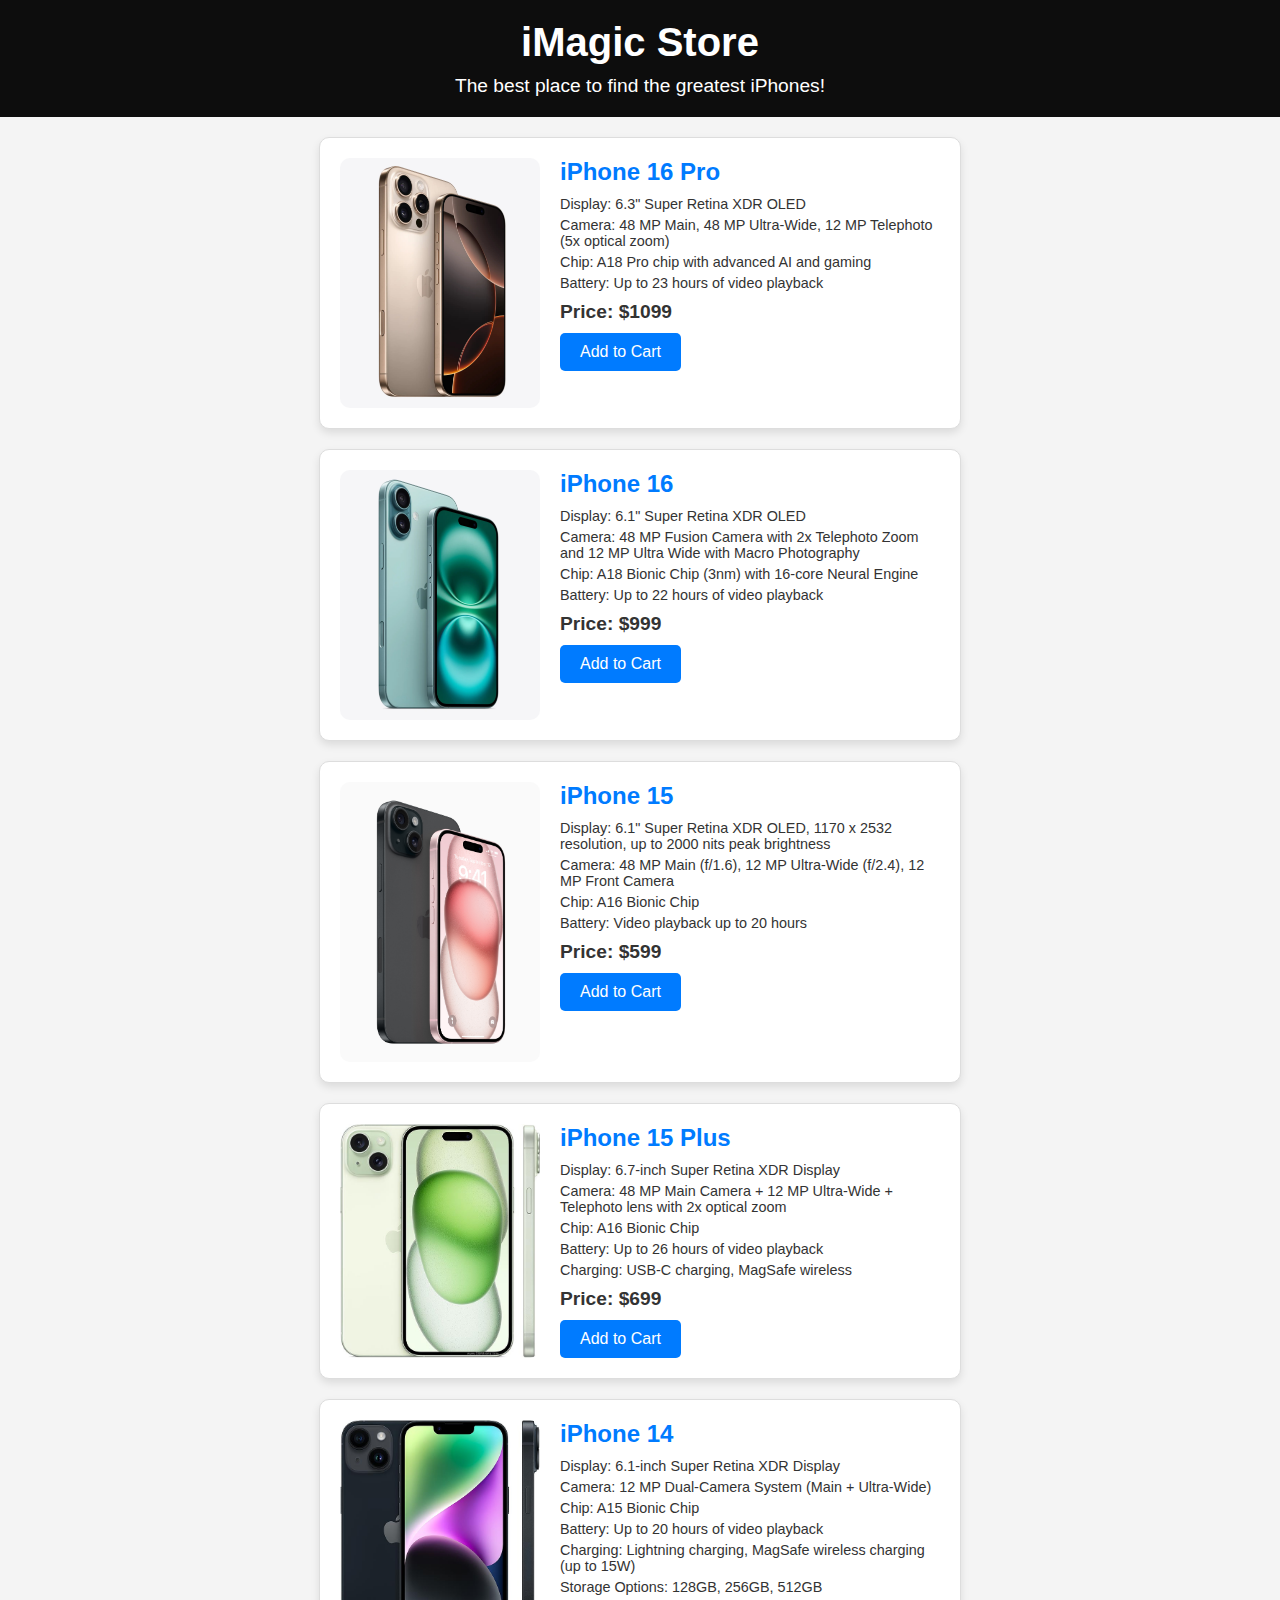
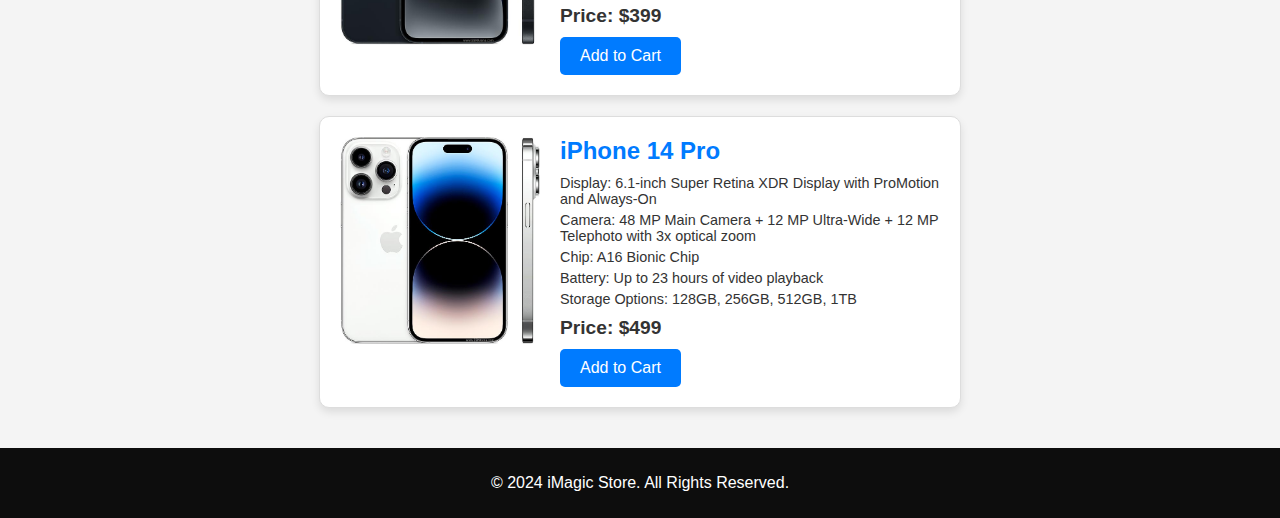
<file: index.html>
<!DOCTYPE html>
<html lang="en">
<head>
    <meta charset="UTF-8">
    <meta name="viewport" content="width=device-width, initial-scale=1.0">
    <title>iPhone Store</title>
    <link rel="stylesheet" href="styles.css">
</head>
<body>
    <header>
        <h1>iMagic Store</h1>
        <p>The best place to find the greatest iPhones!</p>
    </header>
    <main>
        <section id="product-list">
            <article class="product">
                <img src="iphone16pro copy.jpg" alt="iPhone 16 Pro">
                <div class="details">
                    <h2>iPhone 16 Pro</h2>
                    <ul>
                        <li>Display: 6.3" Super Retina XDR OLED</li>
                        <li>Camera: 48 MP Main, 48 MP Ultra-Wide, 12 MP Telephoto (5x optical zoom)</li>
                        <li>Chip: A18 Pro chip with advanced AI and gaming</li>
                        <li>Battery: Up to 23 hours of video playback</li>
                    </ul>
                    <p class="price">Price: $1099</p>
                    <button onclick="addToCart('iPhone 16 Pro')">Add to Cart</button>
                </div>
            </article>
            <article class="product">
                <img src="iphone16 copy.jpg" alt="iPhone 16">
                <div class="details">
                    <h2>iPhone 16</h2>
                    <ul>
                        <li>Display: 6.1" Super Retina XDR OLED </li>
                        <li>Camera: 48 MP Fusion Camera with 2x Telephoto Zoom and 12 MP Ultra Wide with Macro Photography</li>
                        <li>Chip: A18 Bionic Chip (3nm) with 16-core Neural Engine</li>
                        <li>Battery: Up to 22 hours of video playback</li>
                    </ul>
                    <p class="price">Price: $999</p>
                    <button onclick="addToCart('iPhone 16')">Add to Cart</button>
                </div>
            </article>
            <article class="product">
                <img src="iphone15.jpg" alt="iPhone 15">
                <div class="details">
                    <h2>iPhone 15</h2>
                    <ul>
                        <li>Display: 6.1" Super Retina XDR OLED, 1170 x 2532 resolution, up to 2000 nits peak brightness</li>
                        <li>Camera: 48 MP Main (f/1.6), 12 MP Ultra-Wide (f/2.4), 12 MP Front Camera</li>
                        <li>Chip: A16 Bionic Chip</li>
                        <li>Battery: Video playback up to 20 hours</li>
                    </ul>
                    <p class="price">Price: $599</p>
                    <button onclick="addToCart('iPhone 15')">Add to Cart</button>
                </div>
            </article>
            <article class="product">
                <img src="iphone15plus.jpg" alt="iPhone 15 Plus">
                <div class="details">
                    <h2>iPhone 15 Plus</h2>
                    <ul>
                        <li>Display: 6.7-inch Super Retina XDR Display</li>
                        <li>Camera: 48 MP Main Camera + 12 MP Ultra-Wide + Telephoto lens with 2x optical zoom</li>
                        <li>Chip: A16 Bionic Chip</li>
                        <li>Battery: Up to 26 hours of video playback</li>
                        <li>Charging: USB-C charging, MagSafe wireless</li>
                    </ul>
                    <p class="price">Price: $699</p>
                    <button onclick="addToCart('iPhone 15')">Add to Cart</button>
                </div>
            </article>
            <article class="product">
                <img src="iphone14.jpg" alt="iPhone 14">
                <div class="details">
                    <h2>iPhone 14</h2>
                    <ul>
                        <li>Display: 6.1-inch Super Retina XDR Display</li>
                        <li>Camera: 12 MP Dual-Camera System (Main + Ultra-Wide)</li>
                        <li>Chip: A15 Bionic Chip</li>
                        <li>Battery: Up to 20 hours of video playback</li>
                        <li>Charging: Lightning charging, MagSafe wireless charging (up to 15W)</li>
                        <li>Storage Options: 128GB, 256GB, 512GB</li>
                    </ul>
                    <p class="price">Price: $399</p>
                    <button onclick="addToCart('iPhone 14')">Add to Cart</button>
                </div>
            </article>
            <article class="product">
                <img src="iphone14pro.jpg" alt="iPhone 14 Pro">
                <div class="details">
                    <h2>iPhone 14 Pro</h2>
                    <ul>
                        <li>Display: 6.1-inch Super Retina XDR Display with ProMotion and Always-On</li>
                        <li>Camera: 48 MP Main Camera + 12 MP Ultra-Wide + 12 MP Telephoto with 3x optical zoom</li>
                        <li>Chip: A16 Bionic Chip</li>
                        <li>Battery: Up to 23 hours of video playback</li>
                        <li>Storage Options: 128GB, 256GB, 512GB, 1TB</li>
                    </ul>
                    <p class="price">Price: $499</p>
                    <button onclick="addToCart('iPhone 14 Pro')">Add to Cart</button>
                </div>
            </article>
        </section>
    </main>
    <footer>
        <p>© 2024 iMagic Store. All Rights Reserved.</p>
    </footer>
    <script src="script.js"></script>
</body>
</html>
</file>
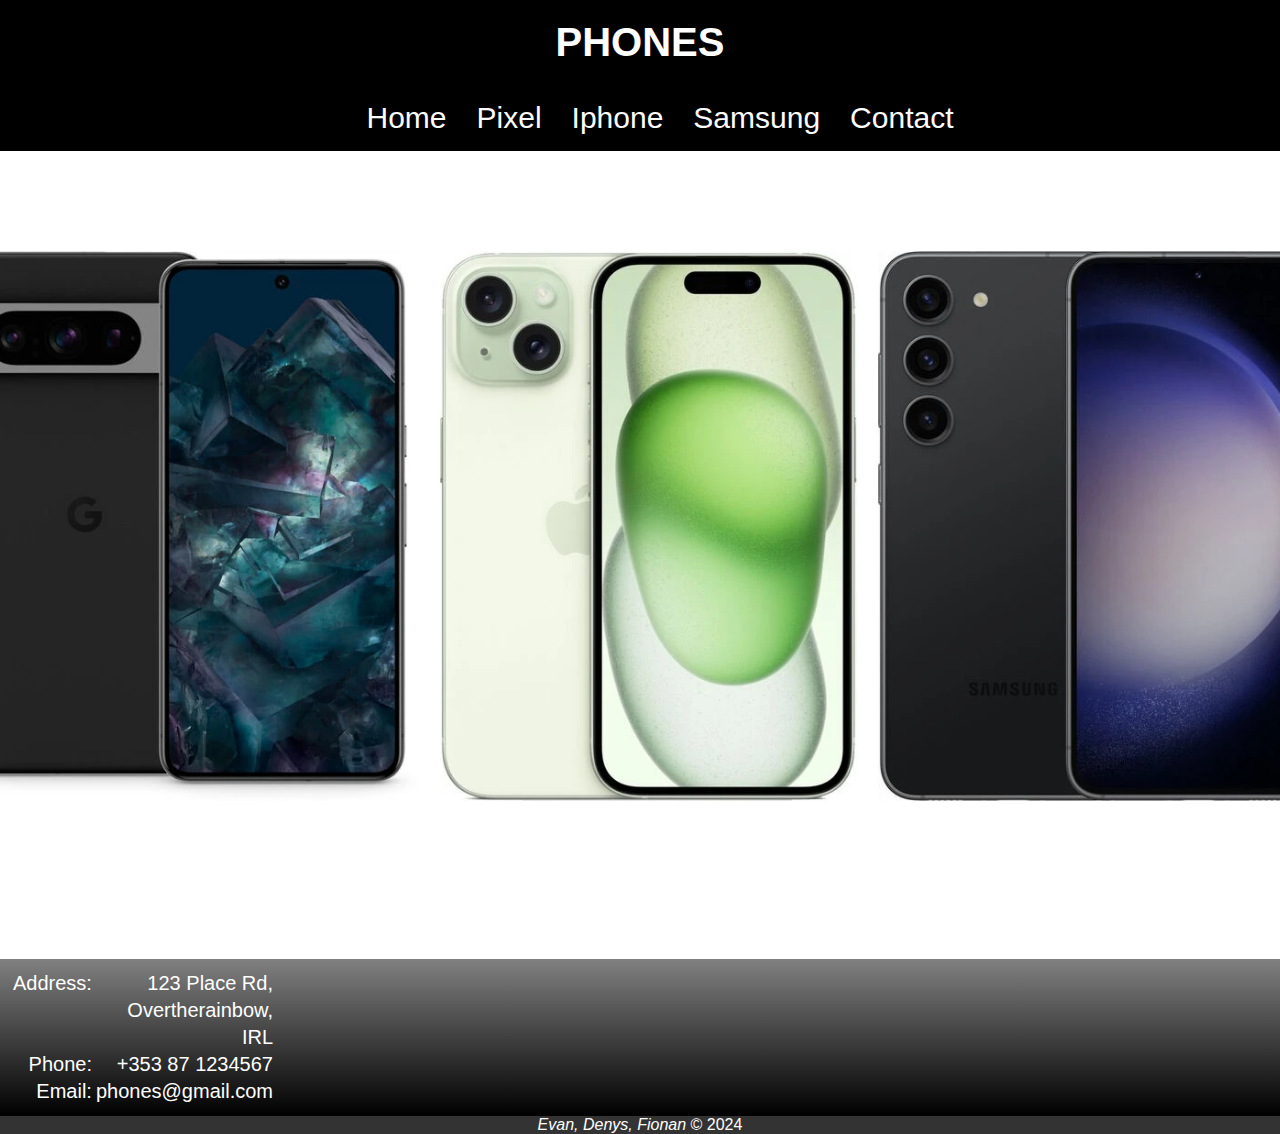
<file: homepage.html>
<!DOCTYPE html>
<html lang="en">
<head>
  <meta charset="UTF-8">
  <meta name="viewport" content="width=device-width, initial-scale=1.0">
    <link rel="icon" href="OIP.jpg" type="image">
    <title>PHONES</title>
    <link rel="stylesheet" href="homepagestylesheet.css">
  </head>
  <body>
    
   <header class="main-header">PHONES</header>


<nav>
    <ul class="menu">
        <li> 
            <a href="homepage.html" title="Home"> Home</a> 
        </li>
        <li>
            <a href="page.html" title="Pixel"> Pixel</a>
        </li>
        <li>
            <a href="index.html" title="Iphone"> Iphone</a>
        </li>
        <li>
            <a href="project.html" title="Samsung">Samsung</a>
        </li>
        <li>
            <a href="#Contact" title="Contact">Contact</a>
        </li>
    </ul>
  </nav>
    <div class="image-container">
        <a href="page.html" target="_self" title="Pixel">
          <img src="google-pixel-8-pro-1700127803.webp" alt="Pixel 8 Pro" style="height: 550px; width: auto;">
        </a>
        <a href="index.html" target="_self" title="Iphone">
          <img src="iphone-15-1694591332.webp" alt="Iphone 15" style="height: 550px; width: auto">
        </a>
        <a href="project.html" target="_self" title="Samsung">
          <img src="samsung-galaxy-s23-1677847465.webp" alt="Samsung S23" style="height:  550px; width: auto;">
        </a>
      </div>




<br><br><br><br><br><br><br><br>
<div class="contact">
    <section id="Contact"></section> 
    <table>
      <tr>
        <td>Address:</td>
        <td>123 Place Rd,</td>
       <tr><td></td><td>Overtherainbow,</td> </tr> 
        <tr><td></td><td>IRL</td></tr>
      </tr>
      <tr>
        <td>Phone:</td>
        <td>+353 87 1234567</td>
      </tr>
      <tr>
        <td>Email:</td>
        <td><a href="mailto:phones@gmail.com">phones@gmail.com</a></td>
      </tr>
    </table>
</section> 
</div>

<footer class="footer">
<i>Evan, Denys, Fionan</i> © 2024
</footer>
</body>
</html>
</file>
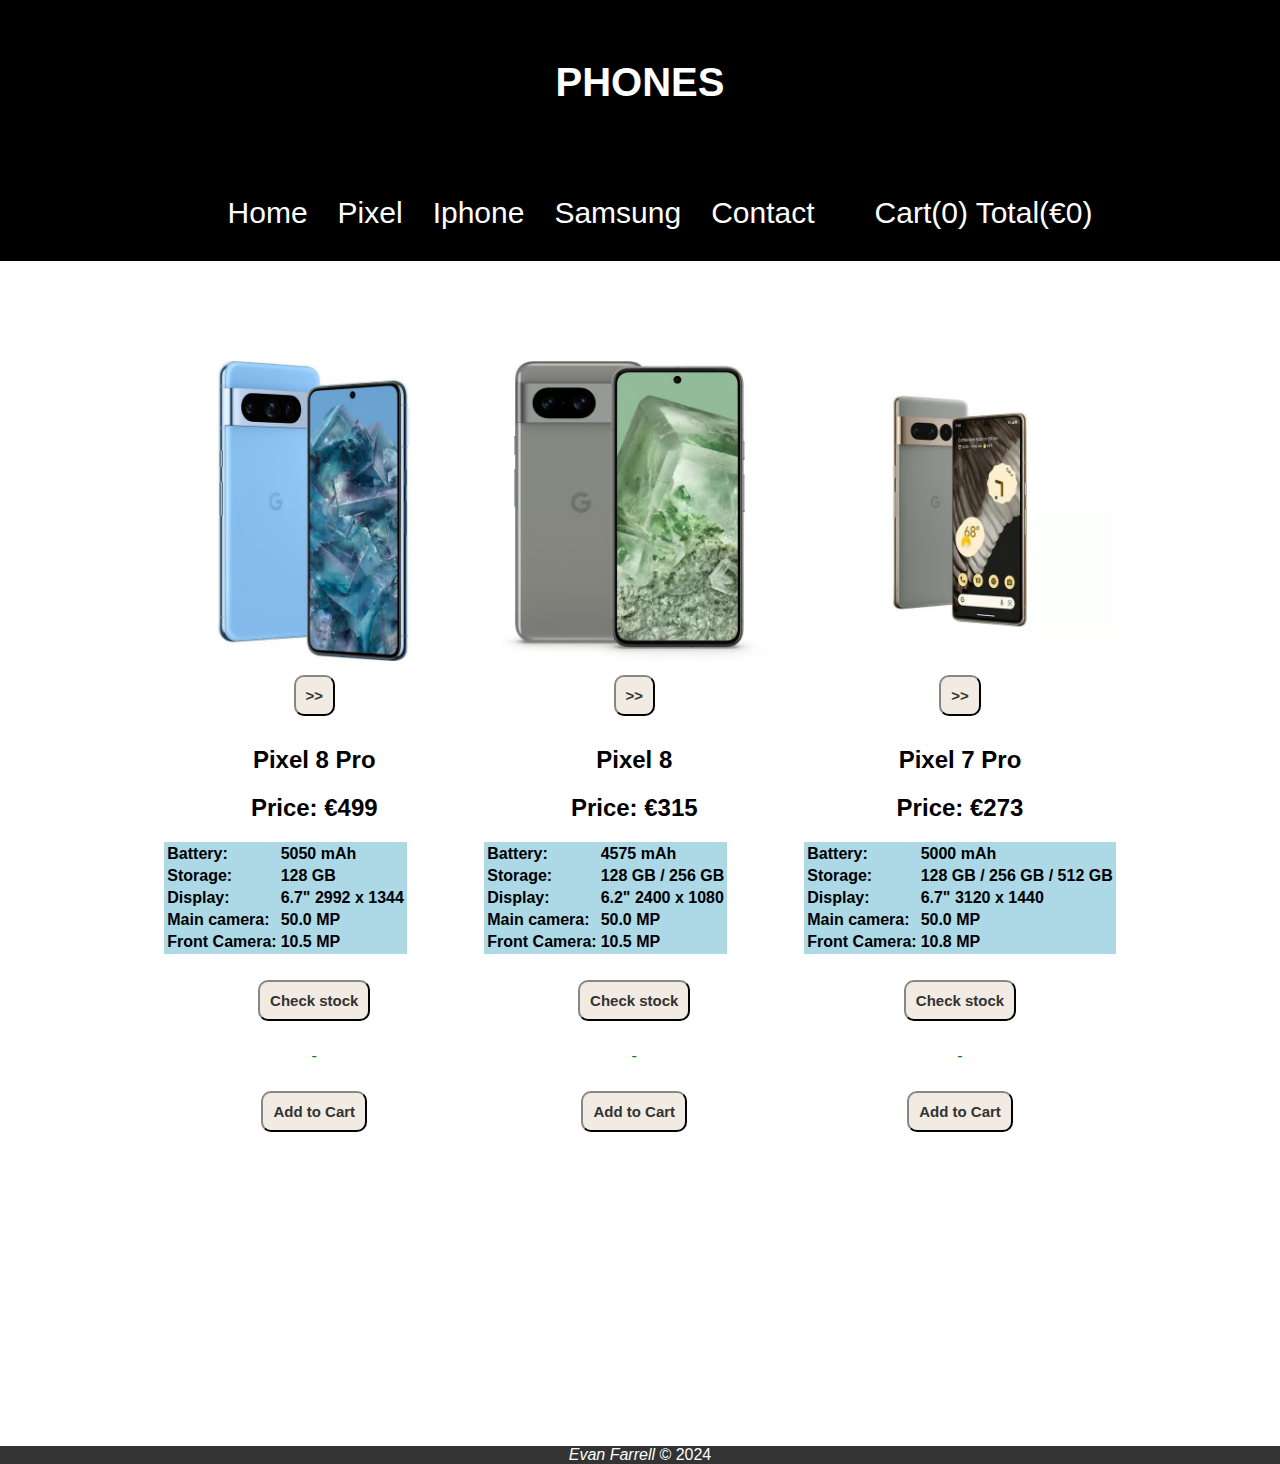
<file: page.html>
<!DOCTYPE html>
<html lang="en">
<head>
  <meta charset="UTF-8">
  <meta name="viewport" content="width=device-width, initial-scale=1.0">
    <link rel="icon" href="OIP.jpg" type="image">
    <title>PHONES</title>
    <link rel="stylesheet" href="EFpagestylesheet.css">
  </head>
  <body>
    
   <header class="main-header">
    <p>PHONES</p>
   </header>


  
<nav>
    <ul class="menu">
        <li> 
            <a href="homepage.html" title="Home"> Home</a> 
        </li>
        <li>
            <a href="page.html" title="Pixel"> Pixel</a>
        </li>
        <li>
            <a href="index.html" title="Iphone"> Iphone</a>
        </li>
        <li>
            <a href="project.html" title="Samsung">Samsung</a>
        </li>
        <li>
            <a href="homepage.html#Contact" title="Contact">Contact</a>
        </li>
        <li>                                    </li>
        
        <li>
        <a href="Cart.html">Cart(<span id="NumCart">0</span>) Total(€<span id="Total">0</span>)</a>
        </li>

    </ul>



  </nav>
  
    <div class="image-container">
     
        <a><img id="p8p" src="pixel-8-pro.avif" alt="Pixel 8 Pro" title="Pixel 8 Pro" style="height:  300px; width: auto;">
          <div>
            <input class="bttn" type="button" value=">>" onclick="p8p()">
          </div>
          <h2>Pixel 8 Pro</h2>
          <h2>Price: €499 </h2>
           <table>
              <tr>
              <td>Battery:</td>
              <td>5050 mAh</td>
              </tr>
              <tr>
              <td>Storage:</td>
              <td>128 GB</td>
              </tr>
              <tr>
              <td>Display:</td>
              <td>6.7" 2992 x 1344</td>
              </tr>
              <tr>
              <td>Main camera:</td>
              <td>50.0 MP</td>
              </tr>
              <tr>
              <td>Front Camera:</td>
              <td>10.5 MP</td>
              </tr>
            </table>
            <p><button class="bttn" onClick="stock1()">Check stock</button></p>
            <p>  <span style=color:green id="stock1" >-</span></p>
            <p><button class="bttn"  onClick="addCart1()">Add to Cart</button></p>
          </a>
          <a> 
          <img id="p8" src="pixel-8.avif" alt="Pixel 8" title="Pixel 8" style="height:  300px; width: auto;">
          <div>
            <input class="bttn" type="button" value=">>" onclick="p8()">
          </div>
          <h2>Pixel 8</h2> 
          <h2>Price: €315 </h2> 
          <table>
            <tr>
              <td>Battery:</td>
              <td>4575 mAh</td>
            </tr>
            <tr>
              <td>Storage:</td>
              <td>128 GB / 256 GB</td>
            </tr>
            <tr>
              <td>Display:</td>
              <td>6.2" 2400 x 1080</td>
            </tr>
            <tr>
              <td>Main camera:</td>
              <td>50.0 MP</td>
            </tr>
            <tr>
              <td>Front Camera:</td>
              <td>10.5 MP</td>
            </tr>
          </table>
          <p><button class="bttn" onClick="stock2()">Check stock</button></p>
            <p>  <span style=color:green id="stock2" >-</span></p>
            <p><button class="bttn"  onClick="addCart2()">Add to Cart</button></p>
          </a>
          <a>  
        <img id="p7p" src="pixel-7-pro.avif" alt="Pixel 7 Pro" title="Pixel 7 Pro" style="height:  300px; width: auto;">
        <div>
          <input class="bttn" type="button" value=">>" onclick="p7p()">
        </div>
        <h2>Pixel 7 Pro</h2>
        <h2>Price: €273 </h2>  
        <table>
          <tr>
            <td>Battery:</td>
            <td>5000 mAh</td>
          </tr>
          <tr>
            <td>Storage:</td>
            <td>128 GB / 256 GB / 512 GB</td>
          </tr>
          <tr>
            <td>Display:</td>
            <td>6.7" 3120 x 1440</td>
          </tr>
          <tr>
            <td>Main camera:</td>
            <td>50.0 MP</td>
          </tr>
          <tr>
            <td>Front Camera:</td>
            <td>10.8 MP</td>
          </tr>
        </table>
        <p><button class="bttn" onClick="stock3()">Check stock</button></p>
          <p>  <span style=color:green id="stock3" >-</span></p>
          <p><button class="bttn"   onClick="addCart3()">Add to Cart</button></p>
        </a>
          <script src="EFpage.js"> </script>
      </div>

    
     

      <br><br><br><br><br><br><br><br>
      <br><br><br><br><br><br><br><br>
    
<footer class="footer">
<i>Evan Farrell</i> © 2024
</footer>
</body>
</html>
</file>
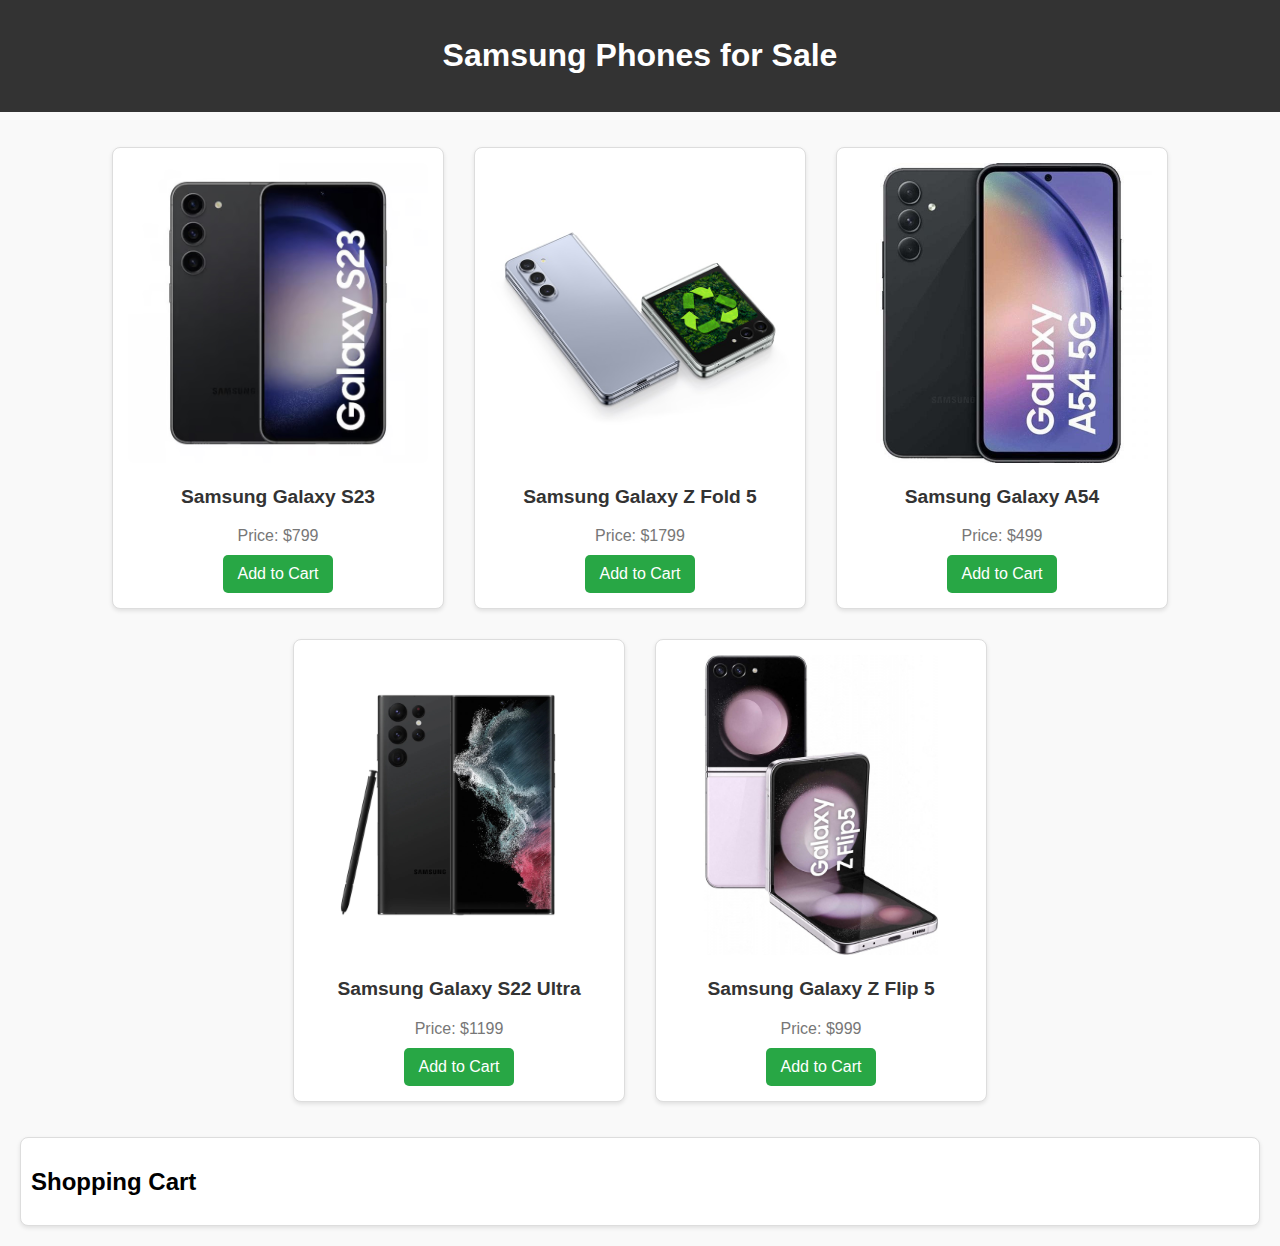
<file: project.html>
<!DOCTYPE html>
<html lang="en">
<head>
  <meta charset="UTF-8">
  <meta name="viewport" content="width=device-width, initial-scale=1.0">
  <title>Samsung Phones for Sale</title>
  <style>
    body {
      font-family: Arial, sans-serif;
      margin: 0;
      padding: 0;
      background-color: #f9f9f9;
    }
    header {
      background-color: #333;
      color: #fff;
      text-align: center;
      padding: 1em 0;
    }
    .container {
      display: flex;
      flex-wrap: wrap;
      justify-content: center;
      margin: 20px;
    }
    .card {
      background: #fff;
      border: 1px solid #ddd;
      border-radius: 8px;
      box-shadow: 0 2px 4px rgba(0, 0, 0, 0.1);
      margin: 15px;
      width: 300px;
      text-align: center;
      padding: 15px;
    }
    .card img {
      max-width: 100%;
      border-radius: 8px;
    }
    .card h3 {
      font-size: 1.2em;
      color: #333;
    }
    .card p {
      color: #777;
      margin: 10px 0;
    }
    .card button {
      background-color: #28a745;
      color: white;
      padding: 10px 15px;
      border: none;
      border-radius: 5px;
      cursor: pointer;
      font-size: 1em;
    }
    .card button:hover {
      background-color: #218838;
    }
    .cart {
      margin: 20px;
      padding: 10px;
      border: 1px solid #ddd;
      background: #fff;
      border-radius: 8px;
      box-shadow: 0 2px 4px rgba(0, 0, 0, 0.1);
    }
  </style>
</head>
<body>
  <header>
    <h1>Samsung Phones for Sale</h1>
  </header>
  <main>
    <div class="container" id="phone-list">
      <!-- Cards will be injected here -->
    </div>
    <div class="cart" id="cart">
      <h2>Shopping Cart</h2>
      <ul id="cart-items"></ul>
    </div>
  </main>
  <script src="projectJava.js"></script>
</body>
</html>
</file>
<file: styles.css>
/* General Styles */
body {
    font-family: 'Arial', sans-serif;
    margin: 0;
    padding: 0;
    background-color: #f4f4f4;
    color: #333;
}

header {
    background-color: #0d0d0d;
    color: #fff;
    padding: 20px;
    text-align: center;
}

header h1 {
    margin: 0;
    font-size: 2.5em;
}

header p {
    margin: 10px 0 0;
    font-size: 1.2em;
    font-weight: 300;
}

main {
    padding: 20px;
}

/* Product List */
#product-list {
    display: flex;
    flex-wrap: wrap;
    justify-content: space-around;
    gap: 20px;
}

.product {
    display: flex;
    flex-direction: row;
    align-items: flex-start;
    border: 1px solid #ddd;
    border-radius: 10px;
    background: #fff;
    padding: 20px;
    box-shadow: 0 4px 8px rgba(0, 0, 0, 0.1);
    max-width: 600px;
    width: 100%;
}

.product img {
    border-radius: 10px;
    max-width: 200px;
    margin-right: 20px;
}

.details h2 {
    margin: 0;
    color: #007bff;
}

.details ul {
    padding: 0;
    list-style: none;
    margin: 10px 0;
}

.details ul li {
    margin: 5px 0;
    font-size: 0.9em;
}

.price {
    font-weight: bold;
    font-size: 1.2em;
    margin: 10px 0;
}

button {
    background-color: #007bff;
    color: white;
    border: none;
    padding: 10px 20px;
    border-radius: 5px;
    cursor: pointer;
    font-size: 1em;
    transition: background-color 0.3s;
}

button:hover {
    background-color: #0056b3;
}

/* Footer */
footer {
    background-color: #0d0d0d;
    color: #fff;
    text-align: center;
    padding: 10px;
    margin-top: 20px;
}
</file>
<file: homepagestylesheet.css>
body{
  display: flex;
  flex-direction: column;
  min-height: 100vh;
  margin: 0;
}
.main-header {
    background: black;
    color: white; 
    font-family: Arial, sans-serif;
    font-size: 40px; 
    text-align: center; 
    text-decoration: none; 
    padding: 20px;
    font-weight: bold;
}

.contact {
    background: linear-gradient(to bottom, gray, black); 
    color: white; 
    font-family: Arial, sans-serif;
    font-size: 20px; 
    text-align: right; 
    text-decoration: none; 
    padding: 10px;
    font-weight: lighter;
    border: 3;
    margin-top: 10px;
}


.contact a {
    color: white; 
    font-family: Arial, sans-serif;
    font-size: 20px; 
    text-decoration: none; 
}

nav {
    background-color: black;
    text-align: center;
}

.menu {    
    display: inline-flex;
    font-family: Arial, sans-serif;
}

.menu li {
    list-style: none;
    margin: 0 15px;
}

.menu a {
text-decoration: none;
color: white;
font-size: 30px;
}

.menu a:hover {
color: yellow;
}


.image-container {
display: flex;
gap: 20px; 
margin: 0;
font-family: Arial, sans-serif;
display: flex;
justify-content: center;
align-items: center;
background-color: white;
padding-top: 100px;
text-align: center;
}

.image-container a {
display: block;
text-decoration: none;
}

.image-container img {
width: 200px;
height: auto;
}

.image-container img:hover {
transform: scale(1.1);
}

.footer{
text-align: center;
font-family: 'Franklin Gothic Medium', 'Arial Narrow', Arial, serif;
background-color: #333; 
color: white; 
font-weight: lighter;
padding: 0;
}
</file>
<file: EFpagestylesheet.css>
body{
    display: flex;
    flex-direction: column;
    min-height: 100vh;
    margin: 0;
  }
  .main-header {
    display: flex;
    justify-content: center;
    align-items: center;
      background: black;
      color: white; 
      font-family: Arial, sans-serif;
      font-size: 40px; 
      text-align: center; 
      text-decoration: none; 
      padding: 20px;
      font-weight: bold;
  }
  
  nav {
      background-color: black;
      text-align: center;
  }
  
  .menu {    
      display: inline-flex;
      font-family: Arial, sans-serif;
  }
  
  .menu li {
      list-style: none;
      margin:  15px;
  }
  
  .menu a {
  text-decoration: none;
  color: white;
  font-size: 30px;
  }
  
  .menu a:hover {
  color: yellow;
  }
  

  .image-container {
  display: flex;
  gap: 20px; 
  margin: 0;
  font-family: Arial, sans-serif;
  display: flex;
  justify-content: center;
  align-items: center;
  background-color: white;
  padding-top: 100px;
  text-align: center;
  }
  
  .image-container a {
  display: block;
  text-decoration: none;
  }
  
  .image-container img {
  width: 200px;
  height: auto;
  }
  
  .image-container img:hover {
  transform: scale(1.1);
  }
  
  .footer{
  text-align: center;
  font-family: 'Franklin Gothic Medium', 'Arial Narrow', Arial, serif;
  background-color: #333; 
  color: white; 
  font-weight: lighter;
  padding: 0;
  }

  .bttn{
    background-color: #F2EBE3;
    color: #333;
    font-size: 15px;
    font-family: Arial, sans-serif;
    font-weight: bold;
    padding: 10px;
    margin: 10px;
    border-color: #333;
    border-radius: 10px;
  }

  table{
    text-align: left;
    color: black;
    font-family: Arial, sans-serif;
    font-weight: 700;
    background-color: lightblue;
    border-color: yellow ;
  }
</file>
